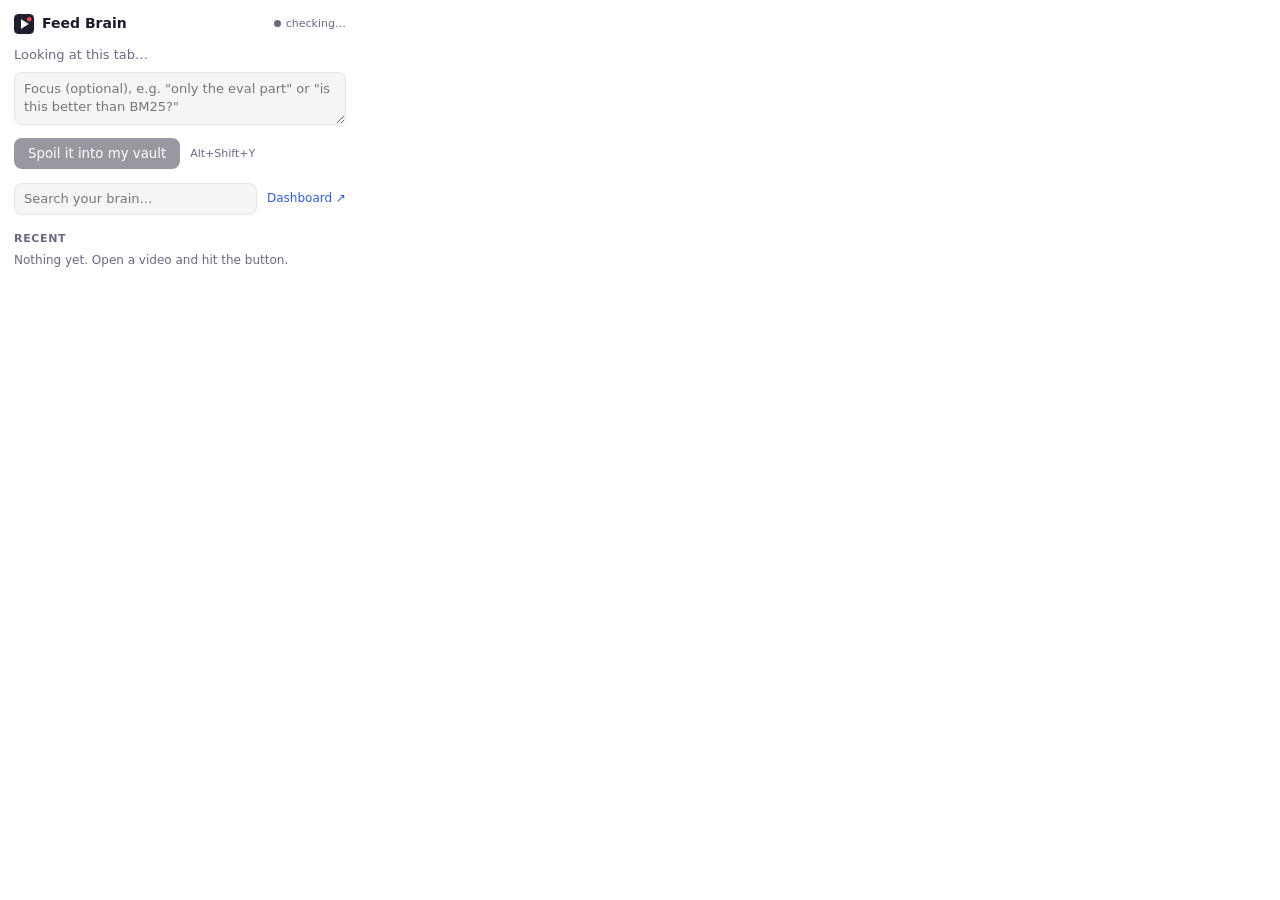
<file: extension/popup.html>
<!doctype html>
<html lang="en">
<head>
  <meta charset="utf-8">
  <title>Feed Brain</title>
  <link rel="stylesheet" href="popup.css">
</head>
<body>
  <header>
    <img src="icons/icon32.png" alt="" width="20" height="20">
    <h1>Feed Brain</h1>
    <span id="server" class="server" title="Brain server status"><i></i><span>checking…</span></span>
  </header>

  <section class="current">
    <p id="video" class="video muted">Looking at this tab…</p>
    <textarea id="focus" rows="2" placeholder="Focus (optional), e.g. &quot;only the eval part&quot; or &quot;is this better than BM25?&quot;"></textarea>
    <div class="row">
      <button id="send" disabled>Spoil it into my vault</button>
      <span class="hint">Alt+Shift+Y</span>
    </div>
    <p id="message" class="message" hidden></p>
  </section>

  <section id="site" class="site" hidden>
    <h2 id="site-name"></h2>
    <label><input type="checkbox" id="site-save"> <span id="site-save-text"></span></label>
    <label><input type="checkbox" id="site-react"> <span id="site-react-text"></span></label>
    <p id="site-status" class="muted small"></p>
  </section>

  <form id="find" class="find" role="search">
    <input id="find-q" type="search" placeholder="Search your brain…" autocomplete="off" aria-label="Search your brain">
    <a id="dashboard" href="#" title="Dashboard, graph and search">Dashboard ↗</a>
  </form>

  <section>
    <h2>Recent</h2>
    <ul id="jobs" class="jobs"></ul>
    <p id="empty" class="muted small">Nothing yet. Open a video and hit the button.</p>
  </section>

  <script type="module" src="popup.js"></script>
</body>
</html>
</file>
<file: extension/popup.css>
:root {
  --bg: #ffffff;
  --surface: #f5f5f8;
  --border: #e3e3ea;
  --text: #1d1b2a;
  --muted: #6b6980;
  --accent: #201d2e;
  --accent-text: #ffffff;
  --red: #d93843;
  --green: #1f8a4c;
  --amber: #b26a00;
  --blue: #2f5fd0;
}

@media (prefers-color-scheme: dark) {
  :root {
    --bg: #17161f;
    --surface: #211f2b;
    --border: #312e3e;
    --text: #ecebf3;
    --muted: #9a97ad;
    --accent: #ecebf3;
    --accent-text: #17161f;
    --red: #ff6b74;
    --green: #4fcf85;
    --amber: #f0b050;
    --blue: #7ea2ff;
  }
}

* { box-sizing: border-box; }
[hidden] { display: none !important; }

body {
  width: 360px;
  margin: 0;
  padding: 14px;
  background: var(--bg);
  color: var(--text);
  font: 13px/1.4 system-ui, -apple-system, "Segoe UI", sans-serif;
}

header { display: flex; align-items: center; gap: 8px; margin-bottom: 12px; }
h1 { font-size: 14px; margin: 0; flex: 1; }
h2 { font-size: 11px; text-transform: uppercase; letter-spacing: .06em; color: var(--muted); margin: 16px 0 6px; }

.server { display: inline-flex; align-items: center; gap: 5px; font-size: 11px; color: var(--muted); }
.server i { width: 7px; height: 7px; border-radius: 50%; background: var(--muted); }
.server.on i { background: var(--green); }
.server.off i { background: var(--red); }

.video { font-weight: 600; margin: 0 0 8px; }
.muted { color: var(--muted); font-weight: 400; }
.small { font-size: 12px; margin: 4px 0; }

textarea {
  width: 100%;
  resize: vertical;
  padding: 7px 9px;
  border: 1px solid var(--border);
  border-radius: 8px;
  background: var(--surface);
  color: var(--text);
  font: inherit;
}
textarea:focus { outline: 2px solid var(--blue); outline-offset: -1px; }

.row { display: flex; align-items: center; gap: 10px; margin-top: 8px; }
.hint { color: var(--muted); font-size: 11px; }

button {
  border: 0;
  border-radius: 8px;
  padding: 8px 14px;
  background: var(--accent);
  color: var(--accent-text);
  font: 600 13px/1 inherit;
  font-family: inherit;
  cursor: pointer;
}
button:disabled { opacity: .45; cursor: default; }

.find { display: flex; align-items: center; gap: 10px; margin-top: 14px; }
.find input {
  flex: 1;
  min-width: 0;
  padding: 6px 9px;
  border: 1px solid var(--border);
  border-radius: 8px;
  background: var(--surface);
  color: var(--text);
  font: inherit;
}
.find input:focus { outline: 2px solid var(--blue); outline-offset: -1px; }
.find a { color: var(--blue); font-size: 12px; text-decoration: none; white-space: nowrap; }
.find a:hover { text-decoration: underline; }

.message { margin: 8px 0 0; font-size: 12px; }
.message.error { color: var(--red); }

.jobs { list-style: none; margin: 0; padding: 0; }
.jobs li { padding: 8px 0; border-top: 1px solid var(--border); }
.jobs li:first-child { border-top: 0; }
.jobs .title { display: block; font-weight: 500; overflow: hidden; text-overflow: ellipsis; white-space: nowrap; }
.jobs .meta { display: flex; align-items: center; gap: 8px; margin-top: 3px; font-size: 12px; color: var(--muted); }
.jobs .error { color: var(--red); font-size: 12px; margin-top: 3px; }
.jobs a { color: var(--blue); cursor: pointer; text-decoration: none; }
.jobs a:hover { text-decoration: underline; }

.chip { font-size: 11px; font-weight: 600; padding: 1px 7px; border-radius: 999px; background: var(--surface); border: 1px solid var(--border); }
.chip.watch { color: var(--green); }
.chip.skim { color: var(--amber); }
.chip.skip { color: var(--red); }
.chip.keep { color: var(--green); }
.chip.noise { color: var(--muted); }

.site label { display: flex; align-items: center; gap: 7px; margin: 5px 0; cursor: pointer; }
.site input { margin: 0; accent-color: var(--blue); }
.chip.busy::before { content: ""; display: inline-block; width: 6px; height: 6px; margin-right: 5px; border-radius: 50%; background: var(--blue); animation: pulse 1.2s infinite; vertical-align: 1px; }

.changes { margin-top: 6px; font-size: 12px; }
.changes summary { cursor: pointer; color: var(--muted); user-select: none; }
.changes summary:hover { color: var(--text); }
.changes ul { list-style: none; margin: 6px 0 0; padding: 8px 10px; border-radius: 8px; background: var(--surface); }
.changes li { display: flex; gap: 8px; align-items: baseline; padding: 3px 0; border: 0; }
.changes .tag { flex: none; width: 52px; font-size: 10px; font-weight: 700; text-transform: uppercase; letter-spacing: .04em; }
.changes .tag.new { color: var(--green); }
.changes .tag.updated { color: var(--blue); }
.change-body { min-width: 0; }
.change-body a { font-weight: 500; }
.change-body .detail { display: -webkit-box; -webkit-line-clamp: 2; -webkit-box-orient: vertical; overflow: hidden; color: var(--muted); }
.changes .warning { margin: 6px 0 0; color: var(--amber); }
.changes .warning::before { content: "\26A0\00A0"; }

@keyframes pulse { 50% { opacity: .25; } }
</file>
